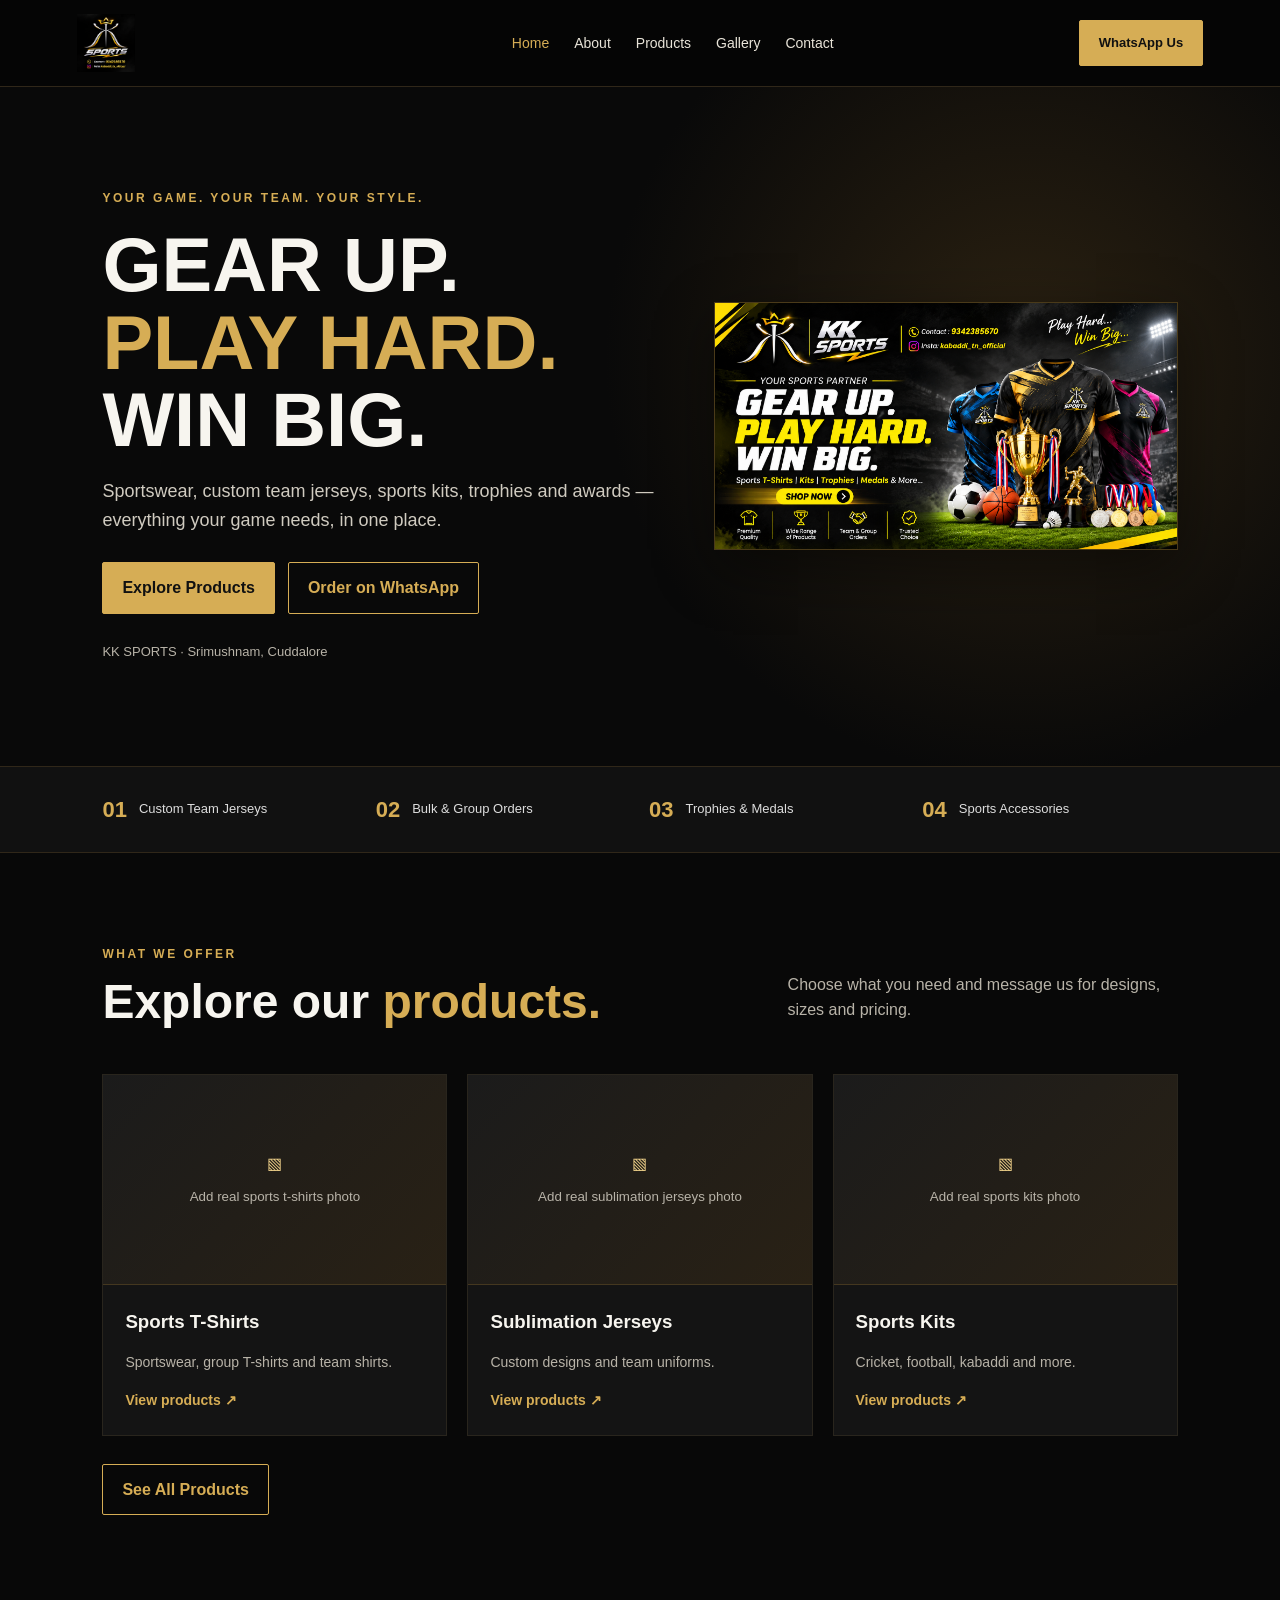
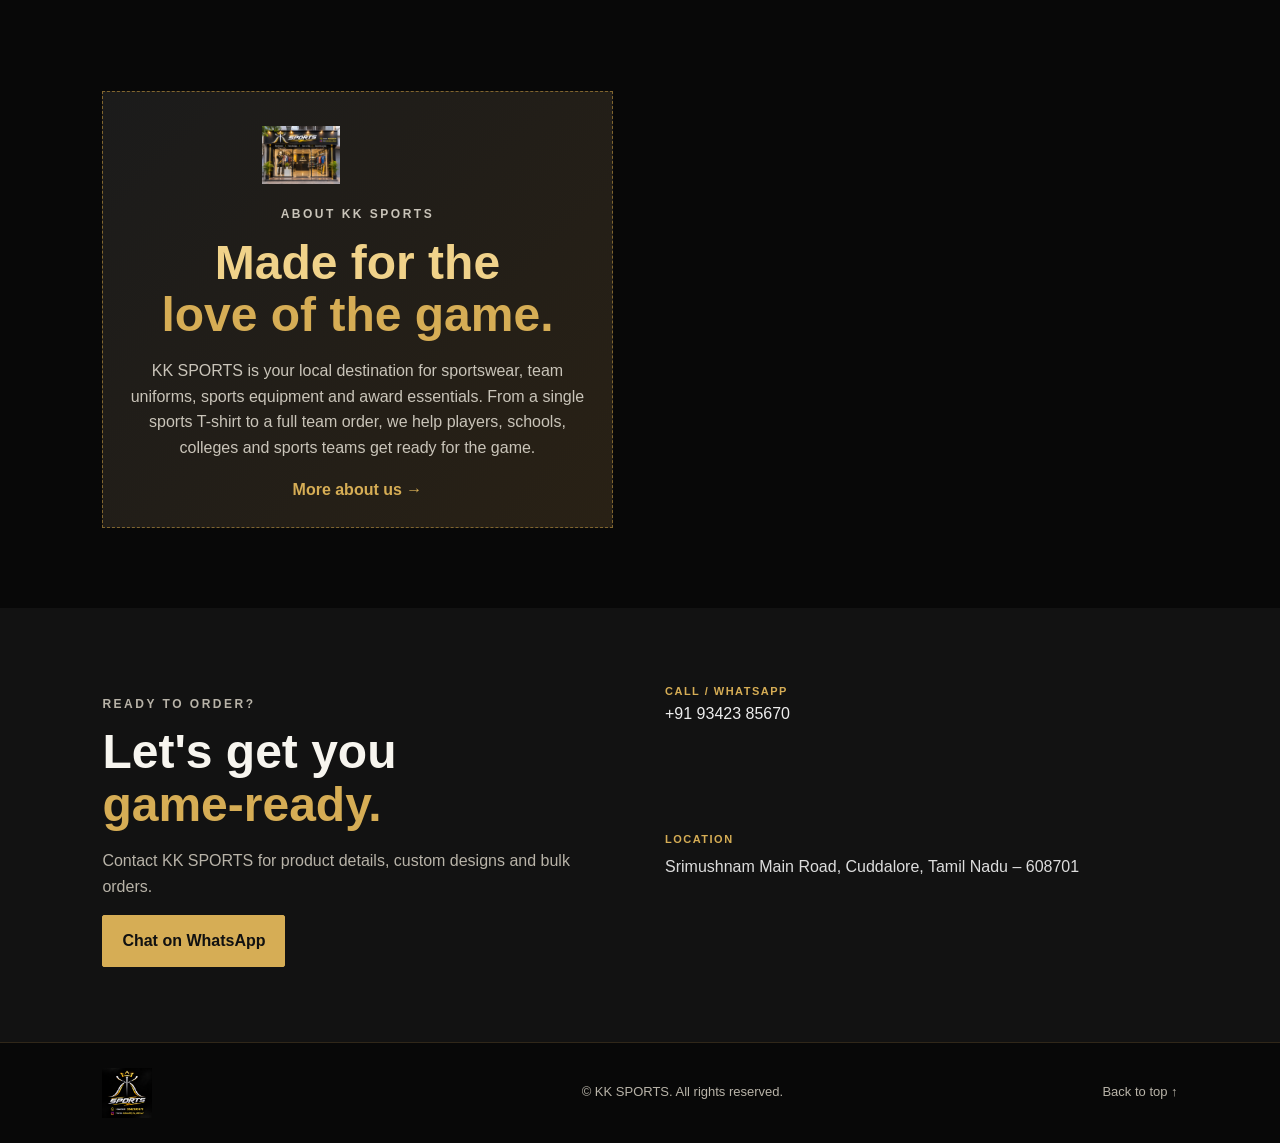
<file: KK_SPORTS/index.html>
<!DOCTYPE html>
<html lang="en">
<head>
<meta charset="UTF-8">
<meta name="viewport" content="width=device-width, initial-scale=1.0">
<meta name="description" content="KK SPORTS offers sports T-shirts, custom team jerseys, sports kits, trophies and medals in solatharam,Srimushnam.">
<meta name="theme-color" content="#080808">
<title>KK SPORTS | Sportswear, Jerseys, Trophies & Medals</title>
<link rel="stylesheet" href="style.css">
</head>
<body id="top">
<header class="site-header">
<a class="brand" href="index.html" aria-label="KK SPORTS home"><img class="brand-logo" src="assets/images/kk-sports-logo.png" alt="KK SPORTS logo"></a>
<button class="menu-toggle" aria-label="Open menu" aria-expanded="false" type="button">☰</button>
<nav class="nav" aria-label="Main navigation">
<a class="active" href="index.html">Home</a>
<a class="" href="about.html">About</a>
<a class="" href="products.html">Products</a>
<a class="" href="gallery.html">Gallery</a>
<a class="" href="contact.html">Contact</a>
</nav>
<a class="header-cta" href="https://wa.me/919342385670" target="_blank" rel="noopener">WhatsApp Us</a>
</header>
<main>

<section class="hero">
<div class="hero-content"><p class="eyebrow">YOUR GAME. YOUR TEAM. YOUR STYLE.</p><h1>GEAR UP.<br><span>PLAY HARD.</span><br>WIN BIG.</h1>
<p class="hero-copy">Sportswear, custom team jerseys, sports kits, trophies and awards — everything your game needs, in one place.</p>
<div class="hero-actions"><a class="btn" href="products.html">Explore Products</a><a class="btn btn-outline" href="https://wa.me/919342385670" target="_blank" rel="noopener">Order on WhatsApp</a></div>
<p class="hero-note">KK SPORTS · Srimushnam, Cuddalore</p></div>
<div class="hero-art"><img class="hero-banner" src="assets/images/kk-sports-banner.png" alt="KK SPORTS sportswear, jerseys, trophies and medals banner"></div>
</section>
<section class="trust-strip"><div><b>01</b><span>Custom Team Jerseys</span></div><div><b>02</b><span>Bulk & Group Orders</span></div><div><b>03</b><span>Trophies & Medals</span></div><div><b>04</b><span>Sports Accessories</span></div></section>
<section class="section"><div class="section-heading"><div><p class="eyebrow">WHAT WE OFFER</p><h2>Explore our <span>products.</span></h2></div><p>Choose what you need and message us for designs, sizes and pricing.</p></div>
<div class="product-grid">
<article class="product-card"><div class="product-photo photo-placeholder"><span>▧</span><small>Add real sports t-shirts photo</small></div><div class="product-info"><h3>Sports T-Shirts</h3><p>Sportswear, group T-shirts and team shirts.</p><a href="products.html">View products ↗</a></div></article><article class="product-card"><div class="product-photo photo-placeholder"><span>▧</span><small>Add real sublimation jerseys photo</small></div><div class="product-info"><h3>Sublimation Jerseys</h3><p>Custom designs and team uniforms.</p><a href="products.html">View products ↗</a></div></article><article class="product-card"><div class="product-photo photo-placeholder"><span>▧</span><small>Add real sports kits photo</small></div><div class="product-info"><h3>Sports Kits</h3><p>Cricket, football, kabaddi and more.</p><a href="products.html">View products ↗</a></div></article>
</div><p style="margin-top:28px"><a class="btn btn-outline" href="products.html">See All Products</a></p></section>
<section class="section about-section"><div class="section-photo photo-placeholder"><span class="camera-icon"></span><img class="brand-logo" src="assets/images/shop-interior.png"/div><div class="section-copy"><p class="eyebrow">ABOUT KK SPORTS</p><h2>Made for the<br><span>love of the game.</span></h2><p>KK SPORTS is your local destination for sportswear, team uniforms, sports equipment and award essentials. From a single sports T-shirt to a full team order, we help players, schools, colleges and sports teams get ready for the game.</p><a class="text-link" href="about.html">More about us →</a></div></section>
<section class="contact-section"><div class="contact-copy"><p class="eyebrow">READY TO ORDER?</p><h2>Let's get you<br><span>game-ready.</span></h2><p>Contact KK SPORTS for product details, custom designs and bulk orders.</p><a class="btn" href="https://wa.me/919342385670" target="_blank" rel="noopener">Chat on WhatsApp</a></div><div class="contact-details"><div><small>CALL / WHATSAPP</small><a href="tel:+919342385670">+91 93423 85670</a></div><div><small>LOCATION</small><p>Srimushnam Main Road, Cuddalore, Tamil Nadu – 608701</p></div></div></section>

</main>
<footer class="footer">
<a class="brand footer-brand" href="index.html"><img class="brand-logo" src="assets/images/kk-sports-logo.png" alt="KK SPORTS logo"></a>
<p>© <span id="year"></span> KK SPORTS. All rights reserved.</p>
<a href="#top">Back to top ↑</a>
</footer>
<script src="script.js"></script>
</body>
</html>
</file>
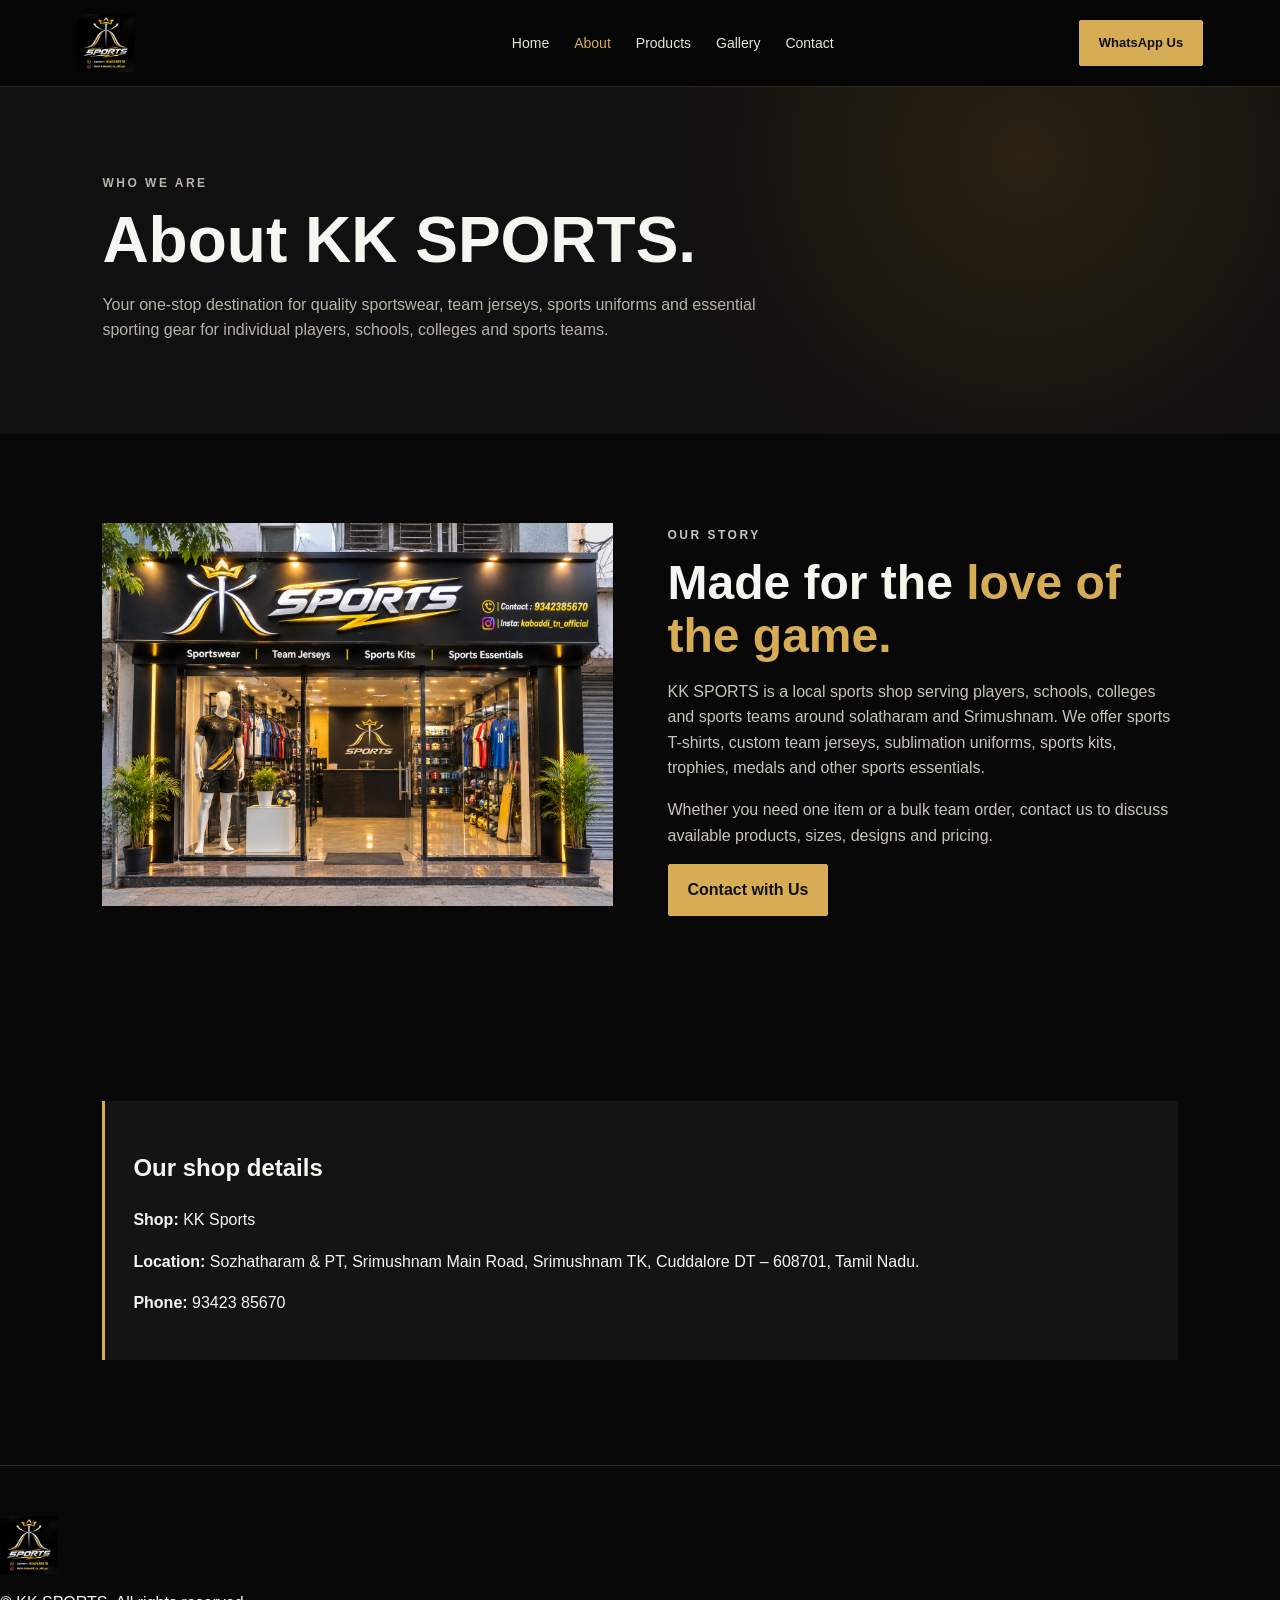
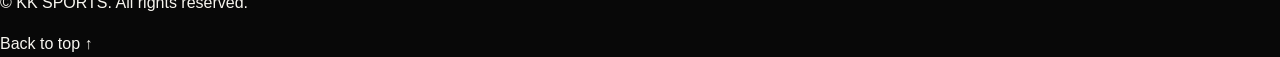
<file: KK_SPORTS/about.html>
<!DOCTYPE html>
<html lang="en">
<head>
<meta charset="UTF-8">
<meta name="viewport" content="width=device-width, initial-scale=1.0">
<meta name="description" content="Looking for quality sportswear and team jerseys in Srimushnam, solatharam? Visit KK SPORTS for stylish jerseys, sports clothing, and essential sports gear at great value.
Mainly for kabaddi and vplley ball .">
<meta name="theme-color" content="#080808">
<title>About KK SPORTS – Best Sportswear & Team Jerseys in solatharam & Srimushnam</title>
<link rel="stylesheet" href="style.css">
</head>
<body id="top">
<header class="site-header">
<a class="brand" href="index.html" aria-label="KK SPORTS home"><img class="brand-logo" src="assets/images/kk-sports-logo.png" alt="KK SPORTS logo"></a>
<button class="menu-toggle" aria-label="Open menu" aria-expanded="false" type="button">☰</button>
<nav class="nav" aria-label="Main navigation">
<a class="" href="index.html">Home</a>
<a class="active" href="about.html">About</a>
<a class="" href="products.html">Products</a>
<a class="" href="gallery.html">Gallery</a>
<a class="" href="contact.html">Contact</a>
</nav>
<a class="header-cta" href="https://wa.me/919342385670" target="_blank" rel="noopener">WhatsApp Us</a>
</header>
<main>

<section class="page-intro"><p class="eyebrow">WHO WE ARE</p><h1>About <span>KK SPORTS.</span></h1><p>Your one-stop destination for quality sportswear, team jerseys, sports uniforms and essential sporting gear for individual players, schools, colleges and sports teams.   </p></section>
<section class="section about-section"><div class="section-photo"><img class="content-photo" src="assets/images/shop-interior.png" alt="Sportswear shop interior with sports jerseys and equipment"></div><div class="section-copy"><p class="eyebrow">OUR STORY</p><h2>Made for the <span>love of the game.</span></h2><p>KK SPORTS is a local sports shop serving players, schools, colleges and sports teams around solatharam and Srimushnam. We offer sports T-shirts, custom team jerseys, sublimation uniforms, sports kits, trophies, medals and other sports essentials.</p><p>Whether you need one item or a bulk team order, contact us to discuss available products, sizes, designs and pricing.</p><a class="btn" href="https://wa.me/919342385670" target="_blank" rel="noopener">Contact with Us</a></div></section>
<section class="section"><div class="info-panel"><h2>Our shop details</h2><p><b>Shop:</b> KK Sports</p><p><b>Location:</b> Sozhatharam & PT, Srimushnam Main Road, Srimushnam TK, Cuddalore DT – 608701, Tamil Nadu.</p><p><b>Phone:</b> <a href="tel:+919342385670">93423 85670</a></p></div></section>

</main>
<footer class="footer"></footer>
<a class="brand footer-brand" href="index.html"><img class="brand-logo" src="assets/images/kk-sports-logo.png" alt="KK SPORTS logo"></a>
<p>© <span id="year"></span> KK SPORTS. All rights reserved.</p>
<a href="#top">Back to top ↑</a>
</footer>
<script src="script.js"></script>
</body>
</html>
</file>
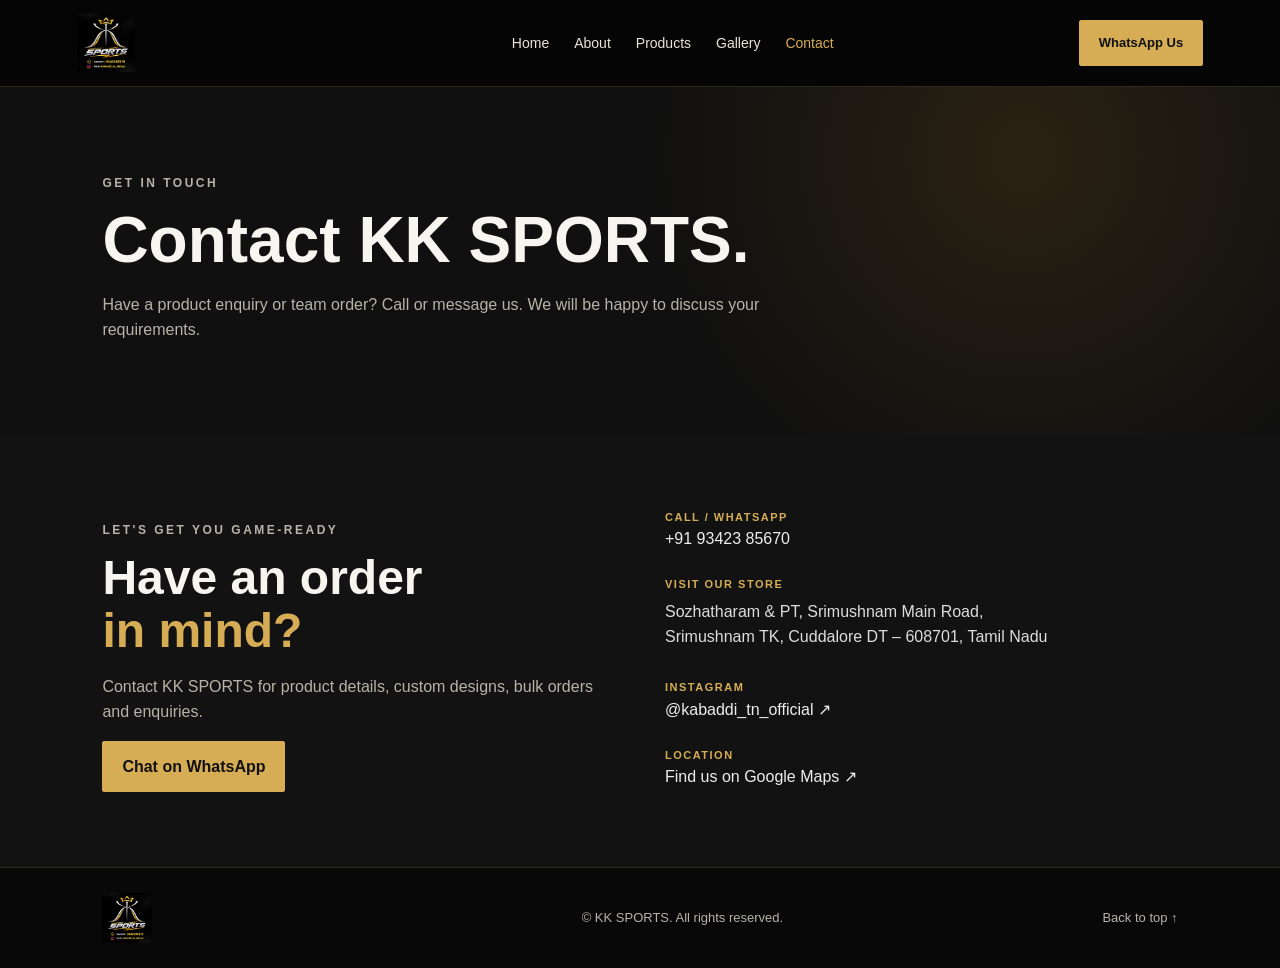
<file: KK_SPORTS/contact.html>
<!DOCTYPE html>
<html lang="en">
<head>
<meta charset="UTF-8">
<meta name="viewport" content="width=device-width, initial-scale=1.0">
<meta name="description" content="Contact KK SPORTS by phone, WhatsApp, Instagram or visit the shop in Srimushnam, Cuddalore.">
<meta name="theme-color" content="#080808">
<title>Contact KK SPORTS | Srimushnam, Cuddalore</title>
<link rel="stylesheet" href="style.css">
</head>
<body id="top">
<header class="site-header">
<a class="brand" href="index.html" aria-label="KK SPORTS home"><img class="brand-logo" src="assets/images/kk-sports-logo.png" alt="KK SPORTS logo"></a>
<button class="menu-toggle" aria-label="Open menu" aria-expanded="false" type="button">☰</button>
<nav class="nav" aria-label="Main navigation">
<a class="" href="index.html">Home</a>
<a class="" href="about.html">About</a>
<a class="" href="products.html">Products</a>
<a class="" href="gallery.html">Gallery</a>
<a class="active" href="contact.html">Contact</a>
</nav>
<a class="header-cta" href="https://wa.me/919342385670" target="_blank" rel="noopener">WhatsApp Us</a>
</header>
<main>

<section class="page-intro"><p class="eyebrow">GET IN TOUCH</p><h1>Contact <span>KK SPORTS.</span></h1><p>Have a product enquiry or team order? Call or message us. We will be happy to discuss your requirements.</p></section>
<section class="contact-section"><div class="contact-copy"><p class="eyebrow">LET'S GET YOU GAME-READY</p><h2>Have an order<br><span>in mind?</span></h2><p>Contact KK SPORTS for product details, custom designs, bulk orders and enquiries.</p><a class="btn" href="https://wa.me/919342385670" target="_blank" rel="noopener">Chat on WhatsApp</a></div>
<div class="contact-details">
<div><small>CALL / WHATSAPP</small><a href="tel:+919342385670">+91 93423 85670</a></div>
<div><small>VISIT OUR STORE</small><p>Sozhatharam & PT, Srimushnam Main Road,<br>Srimushnam TK, Cuddalore DT – 608701, Tamil Nadu</p></div>
<div><small>INSTAGRAM</small><a href="https://www.instagram.com/kabaddi_tn_official/" target="_blank" rel="noopener">@kabaddi_tn_official ↗</a></div>
<div><small>LOCATION</small><a href="https://www.google.com/maps/search/?api=1&query=KK%20SPORTS%2C%20Srimushnam%2C%20Cuddalore%2C%20Tamil%20Nadu" target="_blank" rel="noopener">Find us on Google Maps ↗</a></div>
</div></section>

</main>
<footer class="footer">
<a class="brand footer-brand" href="index.html"><img class="brand-logo" src="assets/images/kk-sports-logo.png" alt="KK SPORTS logo"></a>
<p>© <span id="year"></span> KK SPORTS. All rights reserved.</p>
<a href="#top">Back to top ↑</a>
</footer>
<script src="script.js"></script>
</body>
</html>
</file>
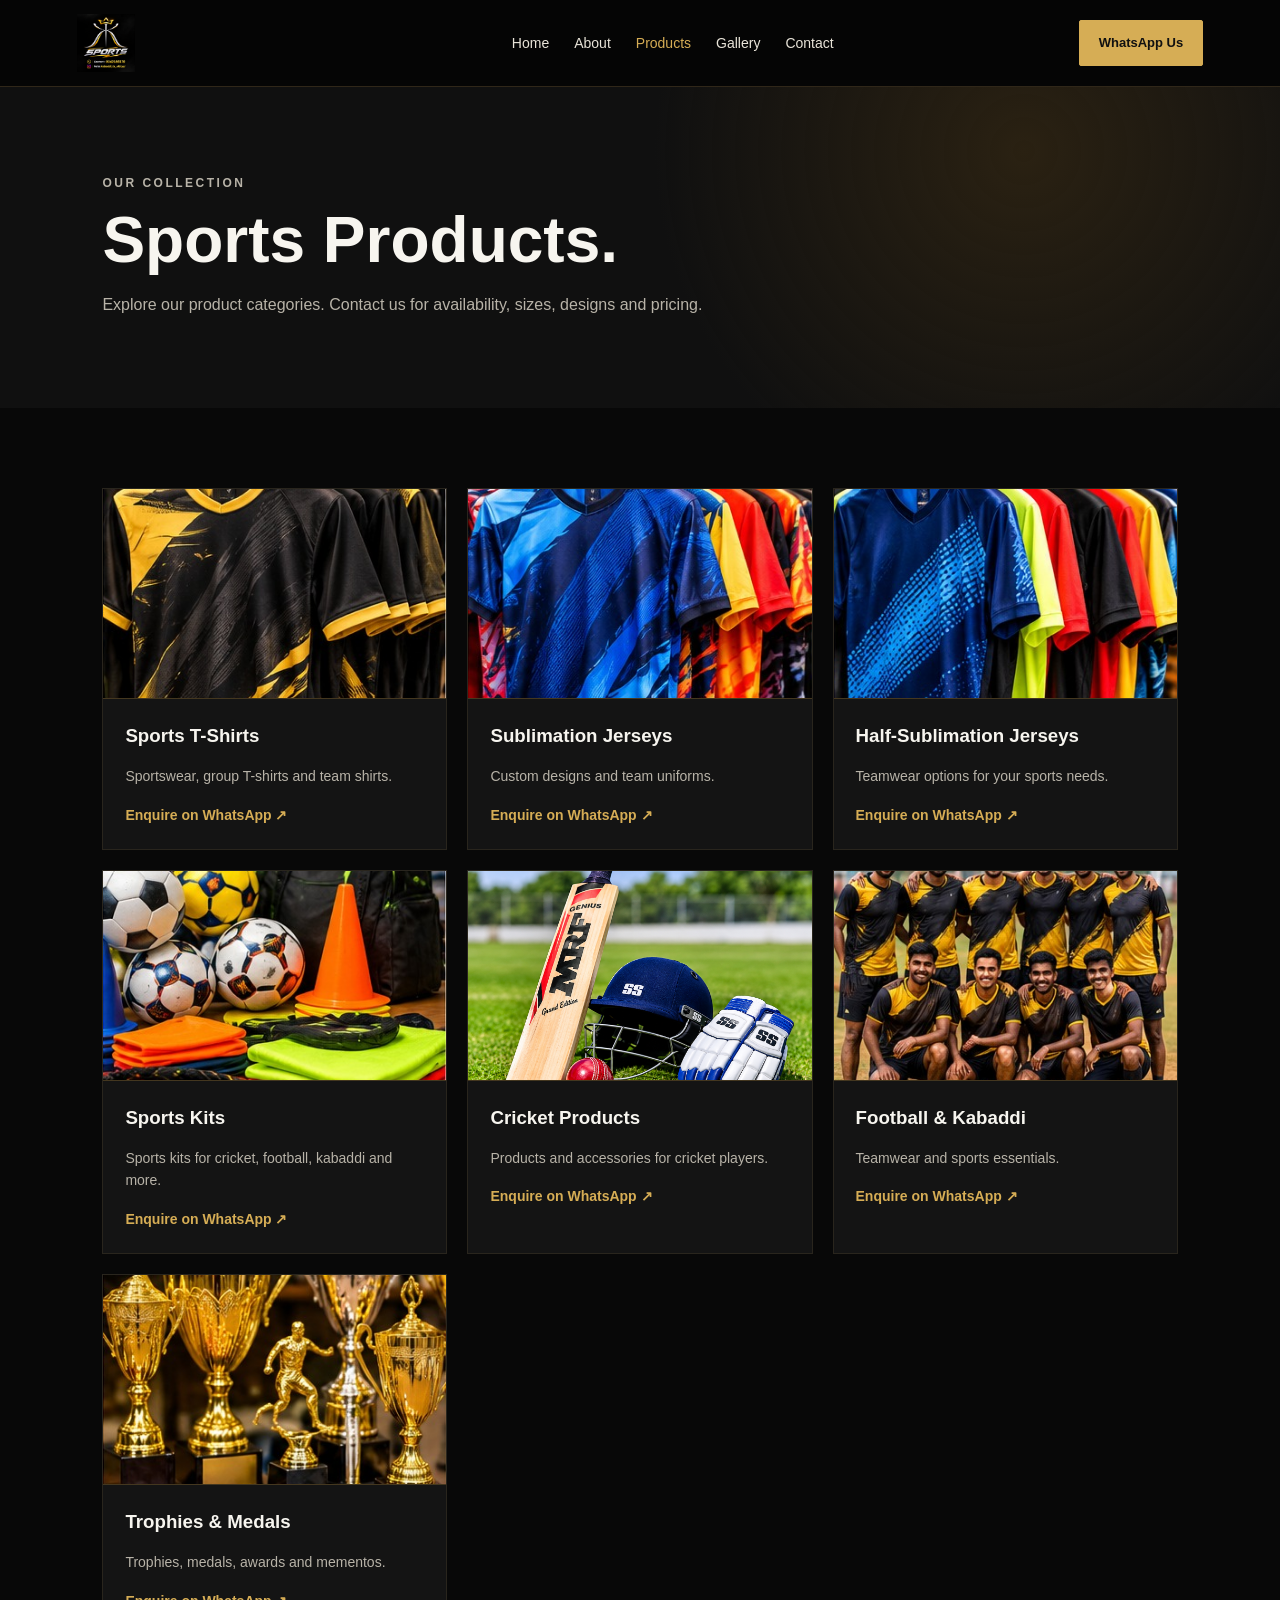
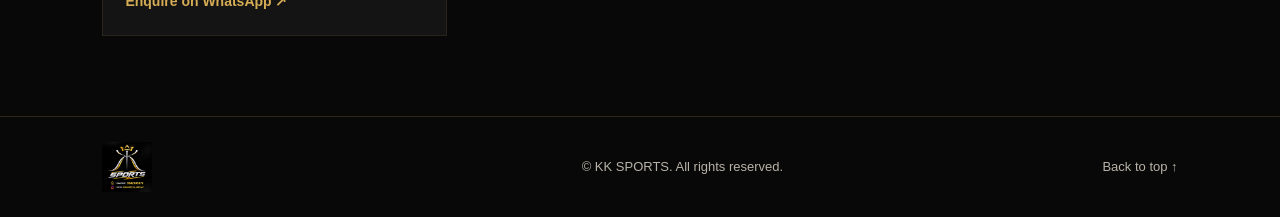
<file: KK_SPORTS/products.html>
<!DOCTYPE html>
<html lang="en">
<head>
<meta charset="UTF-8">
<meta name="viewport" content="width=device-width, initial-scale=1.0">
<meta name="description" content="Browse sports T-shirts, sublimation jerseys, sports kits, cricket and football products, trophies and medals at KK SPORTS.">
<meta name="theme-color" content="#080808">
<title>Sports Products | KK SPORTS</title>
<link rel="stylesheet" href="style.css">
</head>
<body id="top">
<header class="site-header">
<a class="brand" href="index.html" aria-label="KK SPORTS home"><img class="brand-logo" src="assets/images/kk-sports-logo.png" alt="KK SPORTS logo"></a>
<button class="menu-toggle" aria-label="Open menu" aria-expanded="false" type="button">☰</button>
<nav class="nav" aria-label="Main navigation">
<a class="" href="index.html">Home</a>
<a class="" href="about.html">About</a>
<a class="active" href="products.html">Products</a>
<a class="" href="gallery.html">Gallery</a>
<a class="" href="contact.html">Contact</a>
</nav>
<a class="header-cta" href="https://wa.me/919342385670" target="_blank" rel="noopener">WhatsApp Us</a>
</header>
<main>

<section class="page-intro"><p class="eyebrow">OUR COLLECTION</p><h1>Sports <span>Products.</span></h1><p>Explore our product categories. Contact us for availability, sizes, designs and pricing.</p></section>
<section class="section"><div class="product-grid"><article class="product-card"><div class="product-photo"><img class="content-photo" src="assets/images/sports-tshirts.jpg" alt="Sports T-Shirts"></div><div class="product-info"><h3>Sports T-Shirts</h3><p>Sportswear, group T-shirts and team shirts.</p><a href="https://wa.me/919342385670?text=Hi%20KK%20SPORTS%2C%20I%20am%20interested%20in%20Sports%20T-Shirts." target="_blank" rel="noopener">Enquire on WhatsApp ↗</a></div></article><article class="product-card"><div class="product-photo"><img class="content-photo" src="assets/images/sublimation-jerseys.jpg" alt="Sublimation Jerseys"></div><div class="product-info"><h3>Sublimation Jerseys</h3><p>Custom designs and team uniforms.</p><a href="https://wa.me/919342385670?text=Hi%20KK%20SPORTS%2C%20I%20am%20interested%20in%20Sublimation%20Jerseys." target="_blank" rel="noopener">Enquire on WhatsApp ↗</a></div></article><article class="product-card"><div class="product-photo"><img class="content-photo" src="assets/images/half-sublimation-jerseys.jpg" alt="Half-Sublimation Jerseys"></div><div class="product-info"><h3>Half-Sublimation Jerseys</h3><p>Teamwear options for your sports needs.</p><a href="https://wa.me/919342385670?text=Hi%20KK%20SPORTS%2C%20I%20am%20interested%20in%20Half-Sublimation%20Jerseys." target="_blank" rel="noopener">Enquire on WhatsApp ↗</a></div></article><article class="product-card"><div class="product-photo"><img class="content-photo" src="assets/images/sports-kits.jpg" alt="Sports Kits"></div><div class="product-info"><h3>Sports Kits</h3><p>Sports kits for cricket, football, kabaddi and more.</p><a href="https://wa.me/919342385670?text=Hi%20KK%20SPORTS%2C%20I%20am%20interested%20in%20Sports%20Kits." target="_blank" rel="noopener">Enquire on WhatsApp ↗</a></div></article><article class="product-card"><div class="product-photo"><img class="content-photo" src="assets/images/cricket-products.png" alt="Cricket Products in "></div><div class="product-info"><h3>Cricket Products</h3><p>Products and accessories for cricket players.</p><a href="https://wa.me/919342385670?text=Hi%20KK%20SPORTS%2C%20I%20am%20interested%20in%20Cricket%20Products." target="_blank" rel="noopener">Enquire on WhatsApp ↗</a></div></article><article class="product-card"><div class="product-photo"><img class="content-photo" src="assets/images/team-photo.jpg" alt="Football & Kabaddi"></div><div class="product-info"><h3>Football & Kabaddi</h3><p>Teamwear and sports essentials.</p><a href="https://wa.me/919342385670?text=Hi%20KK%20SPORTS%2C%20I%20am%20interested%20in%20Football%20&%20Kabaddi." target="_blank" rel="noopener">Enquire on WhatsApp ↗</a></div></article><article class="product-card"><div class="product-photo"><img class="content-photo" src="assets/images/trophies-medals.jpg" alt="Trophies & Medals"></div><div class="product-info"><h3>Trophies & Medals</h3><p>Trophies, medals, awards and mementos.</p><a href="https://wa.me/919342385670?text=Hi%20KK%20SPORTS%2C%20I%20am%20interested%20in%20Trophies%20&%20Medals." target="_blank" rel="noopener">Enquire on WhatsApp ↗</a></div></article></div></section>

</main>
<footer class="footer">
<a class="brand footer-brand" href="index.html"><img class="brand-logo" src="assets/images/kk-sports-logo.png" alt="KK SPORTS logo"></a>
<p>© <span id="year"></span> KK SPORTS. All rights reserved.</p>
<a href="#top">Back to top ↑</a>
</footer>
<script src="script.js"></script>
</body>
</html>
</file>
<file: KK_SPORTS/style.css>
:root{--black:#080808;--panel:#141414;--gold:#d6ad55;--gold2:#f0d28a;--white:#f7f5ef;--muted:#b8b3a8}
*{box-sizing:border-box}html{scroll-behavior:smooth}body{margin:0;background:var(--black);color:var(--white);font-family:Arial,Helvetica,sans-serif;line-height:1.6}a{color:inherit;text-decoration:none}img{max-width:100%;display:block}.site-header{height:auto;min-height:82px;padding:14px 6%;display:flex;align-items:center;justify-content:space-between;gap:24px;background:#050505;border-bottom:1px solid #302719;position:sticky;top:0;z-index:20}.brand{display:flex;align-items:center;gap:12px}.brand-mark{width:48px;height:48px;border:2px solid var(--gold);border-radius:50%;display:grid;place-items:center;color:var(--gold);font-weight:900;font-size:19px}.brand-name{font-size:20px;font-weight:700;letter-spacing:1px}.brand-name b{color:var(--gold)}.brand-name small{display:block;font-size:9px;letter-spacing:2px;color:var(--muted);font-weight:400}.nav{display:flex;align-items:center;gap:25px}.nav a{font-size:14px;color:#e9e4d9}.nav a:hover,.nav a.active{color:var(--gold)}.header-cta,.btn{display:inline-block;padding:12px 19px;background:var(--gold);color:#111;font-weight:700;border:1px solid var(--gold);border-radius:2px}.header-cta{font-size:13px}.menu-toggle{display:none;background:none;border:0;color:var(--gold);font-size:29px;line-height:1;cursor:pointer;padding:6px;position:relative;z-index:30;min-width:44px;min-height:44px}.hero{padding:90px 8%;min-height:520px;display:grid;grid-template-columns:1.1fr .9fr;gap:45px;align-items:center;background:radial-gradient(circle at 80% 40%,#2b2111 0,transparent 38%),#090909}.eyebrow{color:var(--gold);font-size:12px;font-weight:700;letter-spacing:2.5px}.hero h1{font-size:clamp(42px,6vw,76px);line-height:1.02;margin:18px 0}.hero h1 span,h2 span{color:var(--gold)}.hero-copy{max-width:570px;color:#d0cbc0;font-size:18px}.hero-actions{display:flex;gap:13px;flex-wrap:wrap;margin:28px 0}.btn-outline{background:transparent;color:var(--gold)}.hero-note{color:var(--muted);font-size:13px}.photo-placeholder{min-height:260px;border:1px dashed #80652f;background:linear-gradient(135deg,#1b1b1b,#292115);display:flex;flex-direction:column;justify-content:center;align-items:center;text-align:center;padding:25px;color:var(--gold2);gap:9px}.photo-placeholder small{color:var(--muted)}.camera-icon{font-size:35px}.hero-art{position:relative}.hero-placeholder{min-height:350px}.hero-stamp{position:absolute;right:-15px;bottom:-18px;background:var(--gold);color:#111;padding:17px;text-align:center;font-size:11px;line-height:1.3}.hero-stamp b{font-size:24px}.trust-strip{display:grid;grid-template-columns:repeat(4,1fr);padding:25px 8%;background:#111;border-top:1px solid #302719;border-bottom:1px solid #302719;gap:18px}.trust-strip div{display:flex;align-items:center;gap:12px}.trust-strip b{color:var(--gold);font-size:22px}.trust-strip span{font-size:13px;color:#ddd}.section{padding:80px 8%}.section-heading{display:flex;justify-content:space-between;align-items:end;gap:25px;margin-bottom:35px}.section-heading h2,.section-copy h2,.page-intro h1,.contact-copy h2{font-size:clamp(32px,4vw,48px);line-height:1.1;margin:10px 0}.section-heading>p{max-width:390px;color:var(--muted)}.about-section{display:grid;grid-template-columns:1fr 1fr;gap:55px;align-items:center}.section-photo{min-height:330px}.section-copy p{color:#c9c4b9}.text-link{color:var(--gold);font-weight:700}.product-grid{display:grid;grid-template-columns:repeat(3,1fr);gap:20px}.product-card{background:var(--panel);border:1px solid #29251d}.product-photo{min-height:190px;border:0;border-bottom:1px solid #44371f}.product-info{padding:22px}.product-info h3{margin:0 0 8px}.product-info p{color:var(--muted);font-size:14px}.product-info a{color:var(--gold);font-weight:700;font-size:14px}.custom-section{padding:65px 8%;background:#19150e;display:flex;align-items:center;justify-content:space-between;gap:35px}.custom-inner{max-width:650px}.custom-inner p:not(.eyebrow){color:#d0c9bc}.custom-photo{width:38%;min-height:230px}.gallery-grid{display:grid;grid-template-columns:repeat(4,1fr);gap:15px}.gallery-tile{min-height:190px}.contact-section{padding:75px 8%;display:grid;grid-template-columns:1fr 1fr;gap:50px;background:#121212}.contact-copy p{color:var(--muted)}.contact-details{display:grid;gap:22px}.contact-details small{display:block;color:var(--gold);letter-spacing:1.5px;font-size:11px;font-weight:700}.contact-details p{margin:5px 0;color:#ddd}.contact-details a{color:#eee}.footer{padding:25px 8%;display:flex;align-items:center;justify-content:space-between;gap:20px;border-top:1px solid #302719;color:var(--muted);font-size:13px}.footer-brand .brand-mark{width:38px;height:38px}.page-intro{padding:75px 8%;background:radial-gradient(circle at 80% 20%,#2a2112,transparent 35%),#101010}.page-intro h1{font-size:clamp(40px,6vw,64px)}.page-intro p{color:var(--muted);max-width:680px}.content-narrow{max-width:900px;margin:auto}.content-narrow p{color:#d0cbc0}.info-panel{padding:28px;background:var(--panel);border-left:3px solid var(--gold);margin:25px 0}.gallery-grid .photo-placeholder{min-height:210px}
@media(max-width:900px){.menu-toggle{display:block;order:3}.header-cta{display:none}.nav{display:none;position:absolute;top:80px;left:0;right:0;background:#090909;padding:20px 6%;border-bottom:1px solid #49391d;flex-direction:column;align-items:flex-start;gap:18px}.nav.open{display:flex!important;z-index:25}.site-header{flex-wrap:wrap}.hero{grid-template-columns:1fr;padding:65px 7%}.hero-art{max-width:620px;width:100%}.trust-strip{grid-template-columns:repeat(2,1fr)}.about-section,.contact-section{grid-template-columns:1fr}.product-grid{grid-template-columns:repeat(2,1fr)}.gallery-grid{grid-template-columns:repeat(2,1fr)}.custom-section{flex-direction:column;align-items:stretch}.custom-photo{width:100%}.section-heading{align-items:flex-start;flex-direction:column}}
@media(max-width:560px){.product-grid{grid-template-columns:1fr}.trust-strip{grid-template-columns:1fr 1fr;padding:22px 6%}.section{padding:60px 6%}.page-intro{padding:60px 6%}.footer{flex-direction:column;align-items:flex-start}.hero-placeholder{min-height:250px}.brand-name{font-size:17px}}

/* Supplied KK SPORTS brand artwork */
.brand-logo{width:190px;height:58px;object-fit:contain;object-position:left center;display:block}
.footer .brand-logo{width:160px;height:50px}
.hero-banner{width:100%;height:auto;display:block;border:1px solid #4a3a19;box-shadow:0 18px 55px rgba(0,0,0,.45)}
.hero-art{min-width:0}
@media(max-width:560px){.brand-logo{width:145px;height:48px}.footer .brand-logo{width:140px}}

.content-photo{width:100%;height:100%;min-height:190px;object-fit:cover;display:block}
.section-photo .content-photo{min-height:330px;height:100%;object-fit:cover}
.product-photo{height:210px;overflow:hidden}
.gallery-tile{height:210px;overflow:hidden}
.gallery-tile .content-photo{height:100%;min-height:0}
</file>
